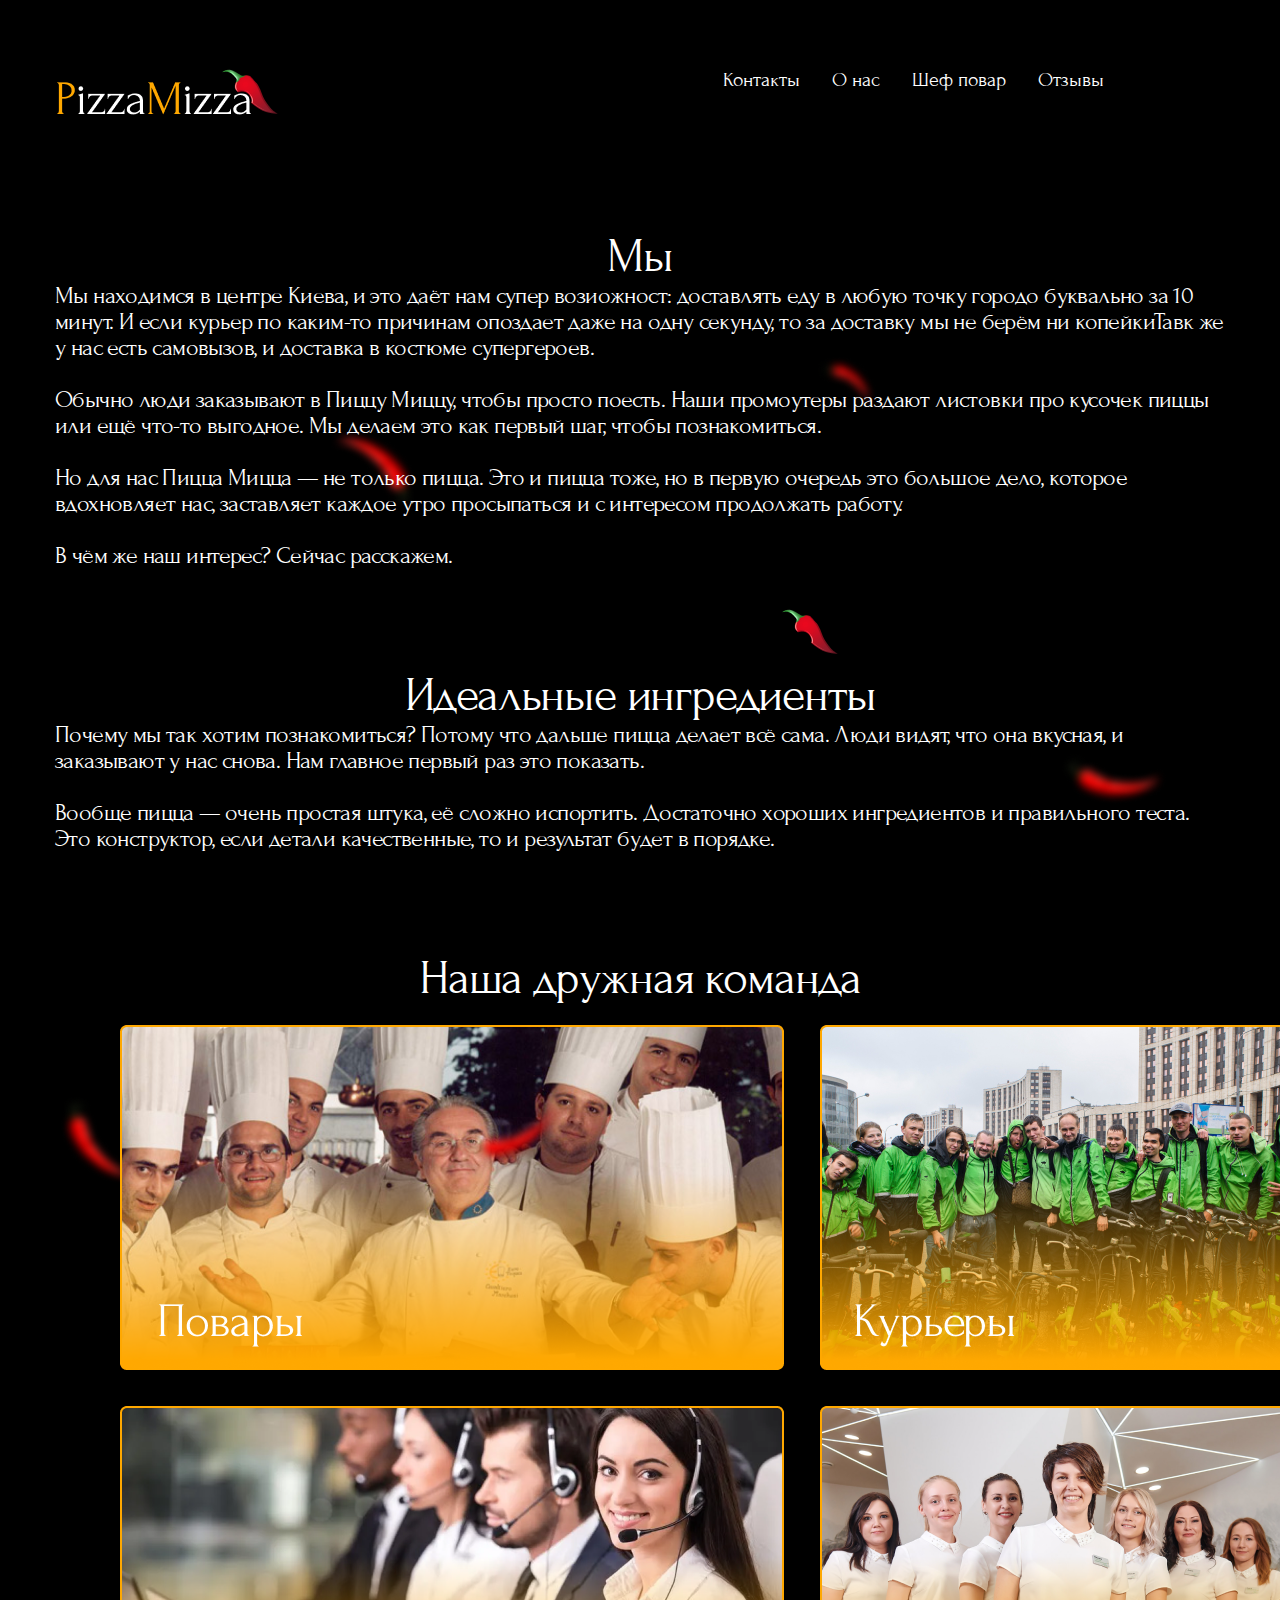
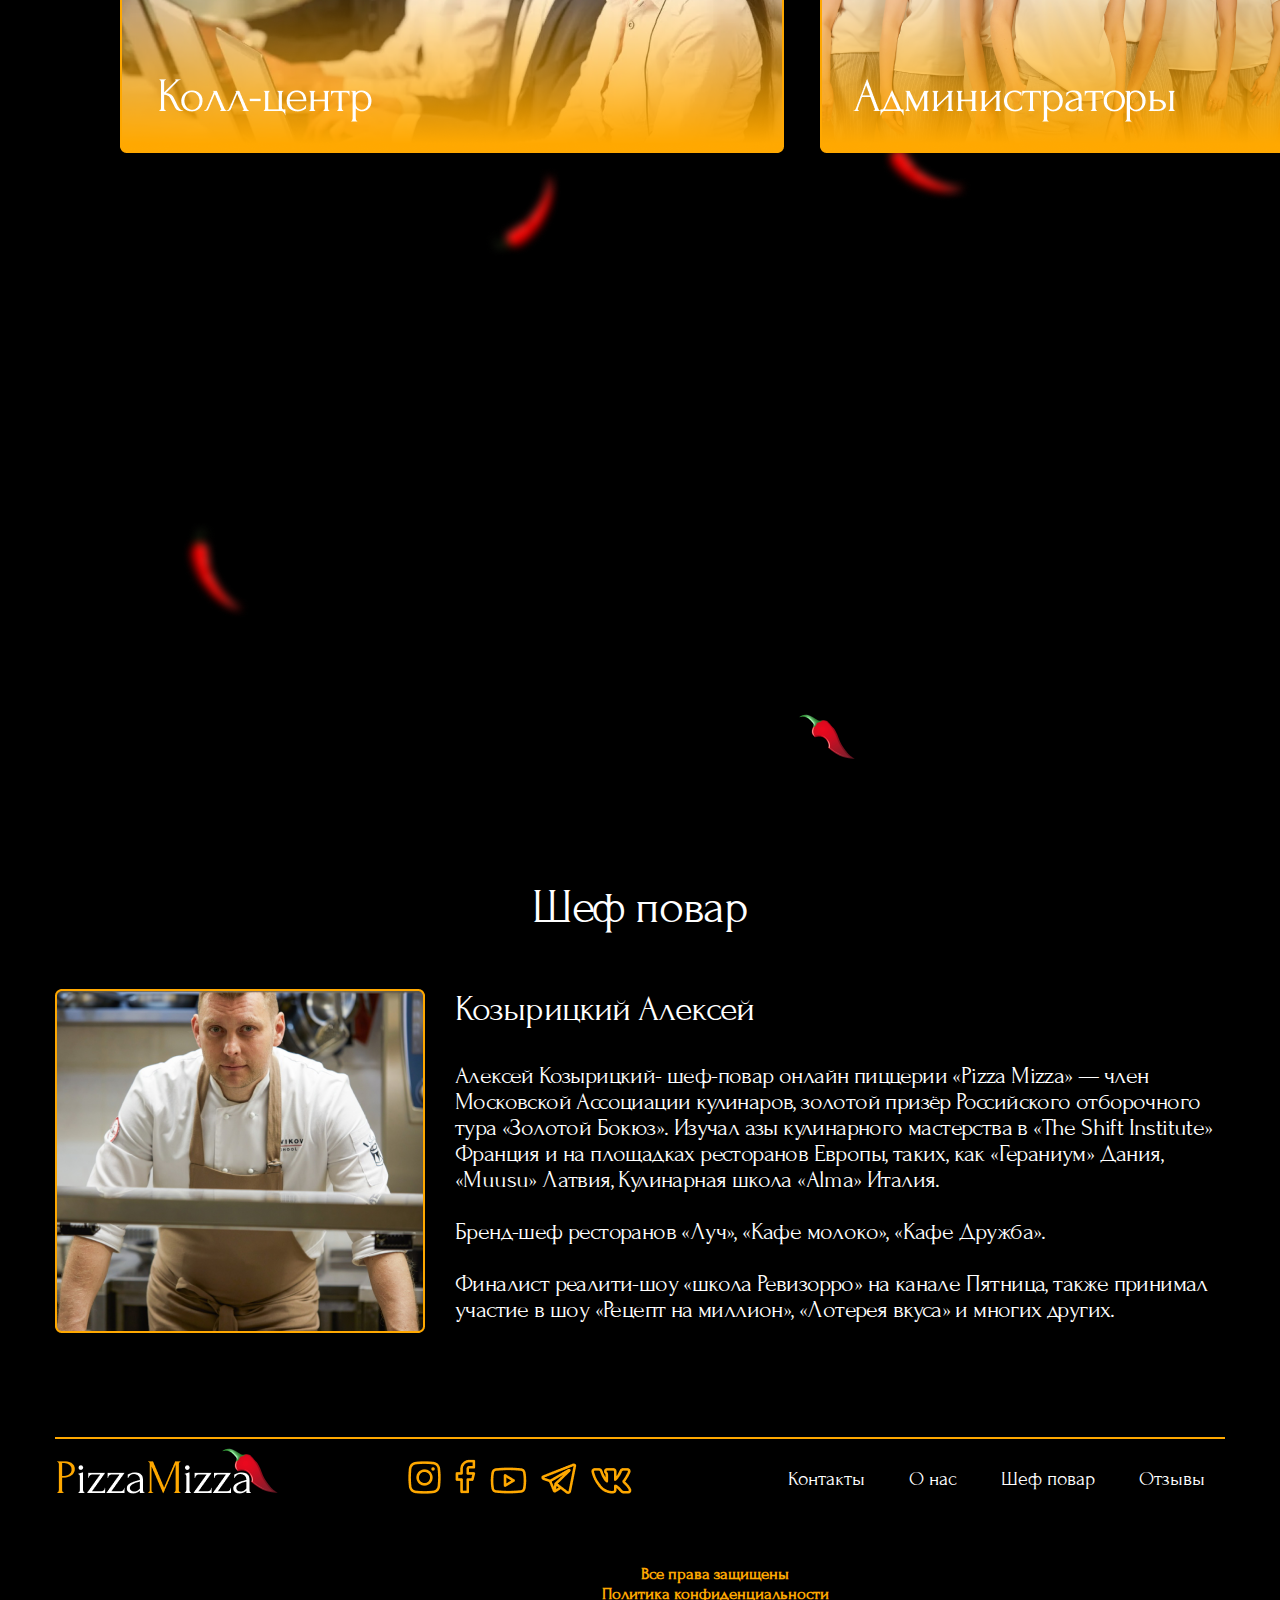
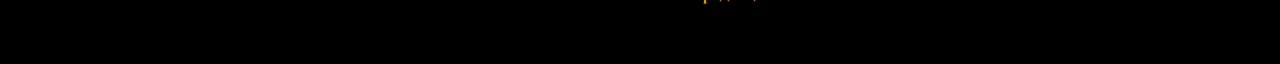
<file: first/index.html>
<!doctype html>
<html lang="en" xmlns="http://www.w3.org/1999/html">
<head>
    <meta charset="UTF-8">
    <meta name="viewport"
          content="width=device-width, user-scalable=no, initial-scale=1.0, maximum-scale=1.0, minimum-scale=1.0">
    <meta http-equiv="X-UA-Compatible" content="ie=edge">
    <link rel="stylesheet" href="./css/style.css">
    <title>About</title>
</head>
<body>
<div class="container">
    <img src="./img/fon.png" alt="" class="img_second">
</div>
<header id="header">
    <div class="container">
        <div class="header_general">
            <div class="header_general__logo">
                <a href="../index.html"><img src="./img/logo.png"></a>
            </div>
            <div class="header_general__navbar">
                <a href="">Контакты</a>
                <a href="">О нас</a>
                <a href="">Шеф повар</a>
                <a href="">Отзывы</a>
            </div>

        </div>
    </div>
</header>
<section id="about">
    <div class="container">
        <div class="about_general">
            <div class="about_general__title">
                <h2>Мы</h2>
                <p>Мы находимся в центре Киева, и это даёт нам супер возиожност: доставлять еду в любую точку городо
                    буквально за 10 минут. И если курьер по каким-то причинам опоздает даже на одну секунду, то за
                    доставку мы не берём ни копейкиТавк же у нас есть самовызов, и доставка в костюме супергероев.<br>
                </p>
                <p><br>Обычно люди заказывают в Пиццу Миццу, чтобы просто поесть. Наши промоутеры раздают листовки про
                    кусочек пиццы или ещё что-то выгодное. Мы делаем это как первый шаг, чтобы познакомиться.<br>

                    <br>Но для нас Пицца Мицца — не только пицца. Это и пицца тоже, но в первую очередь это большое
                    дело, которое вдохновляет нас, заставляет каждое утро просыпаться и с интересом продолжать
                    работу.<br>

                    <br>В чём же наш интерес? Сейчас расскажем.

                </p>
                <h2>Идеальные ингредиенты</h2>
                <p>Почему мы так хотим познакомиться? Потому что дальше пицца делает всё сама. Люди видят, что она
                    вкусная, и заказывают у нас снова. Нам главное первый раз это показать.<br>

                    <br> Вообще пицца — очень простая штука, её сложно испортить. Достаточно хороших ингредиентов и
                    правильного теста. Это конструктор, если детали качественные, то и результат будет в порядке. </p>
                <h2>Наша дружная команда</h2>
                <div class="about_general__team">

                    <div class="about_general__team__img">
                        <img src="./img/повары.png" alt="">
                        <img src="./img/курберы.png" alt="">
                        <div class="img_3"><img src="./img/call.png" alt=""></div>
                            <div class="img_3"><img src="./img/администраторы.png" alt=""></div>
                   </div>
                </div>
                </div>
            <iframe width="560" height="315" src="https://www.youtube.com/embed/cpUmeB2BeiY?start=9" title="YouTube video player" frameborder="0" allow="accelerometer; autoplay; clipboard-write; encrypted-media; gyroscope; picture-in-picture" allowfullscreen></iframe>
            </div>
        </div>
    </div>

</section>
<section id="chef">
    <div class="container">
        <div class="chef_general">
            <h1>Шеф повар</h1>
            <div class="chef_general__alex">
                <div class="chef_general__alex__img">
                    <img src="./img/alex.png" alt="">
                </div>
                <div class="chef_general__alex__title">
                    <h2>Козырицкий Алексей</h2>
                    <p>
                        Алексей Козырицкий- шеф-повар онлайн пиццерии «Pizza Mizza» — член Московской Ассоциации кулинаров, золотой призёр Российского отборочного тура «Золотой Бокюз». Изучал азы кулинарного мастерства в «The Shift Institute» Франция и на площадках ресторанов Европы, таких, как «Гераниум» Дания, «Muusu» Латвия, Кулинарная школа «Alma» Италия.<br>

                       <br> Бренд-шеф ресторанов «Луч», «Кафе молоко», «Кафе Дружба».<br>

                        <br>Финалист реалити-шоу «школа Ревизорро» на канале Пятница, также принимал участие в шоу «Рецепт на миллион», «Лотерея вкуса» и многих других.</p>
                </div>
            </div>
        </div>
    </div>
</section>
<footer id="footer">
    <div class="container">
        <div class="footer">
            <div class="footer_general">
                <div class="footer_general__logo"><img src="./img/logo.png" alt="">
                </div>
                <div class="footer_general__icons">
                    <a href=""><img src="./img/instagram.png" alt=""></a>
                    <a href=""><img src="./img/Facebook.png" alt=""></a>
                    <a href=""><img src="./img/YouTube.png" alt=""></a>
                    <a href=""><img src="./img/telegram.png" alt=""></a>
                    <a href=""><img src="./img/vk.png" alt=""></a>
                </div>
                <div class="footer_general__link">
                    <a href="">Контакты</a>
                    <a href="../first/index.html">О нас</a>
                    <a href="">Шеф повар</a>
                    <a href="">Отзывы</a>
                </div>
            </div>
            <div class="footer__safety">
                <h5>Все права защищены</h5>
                <h5>Политика конфиденциальности</h5>
            </div>
        </div>
    </div>
</footer>
</body>
</html>
</file>
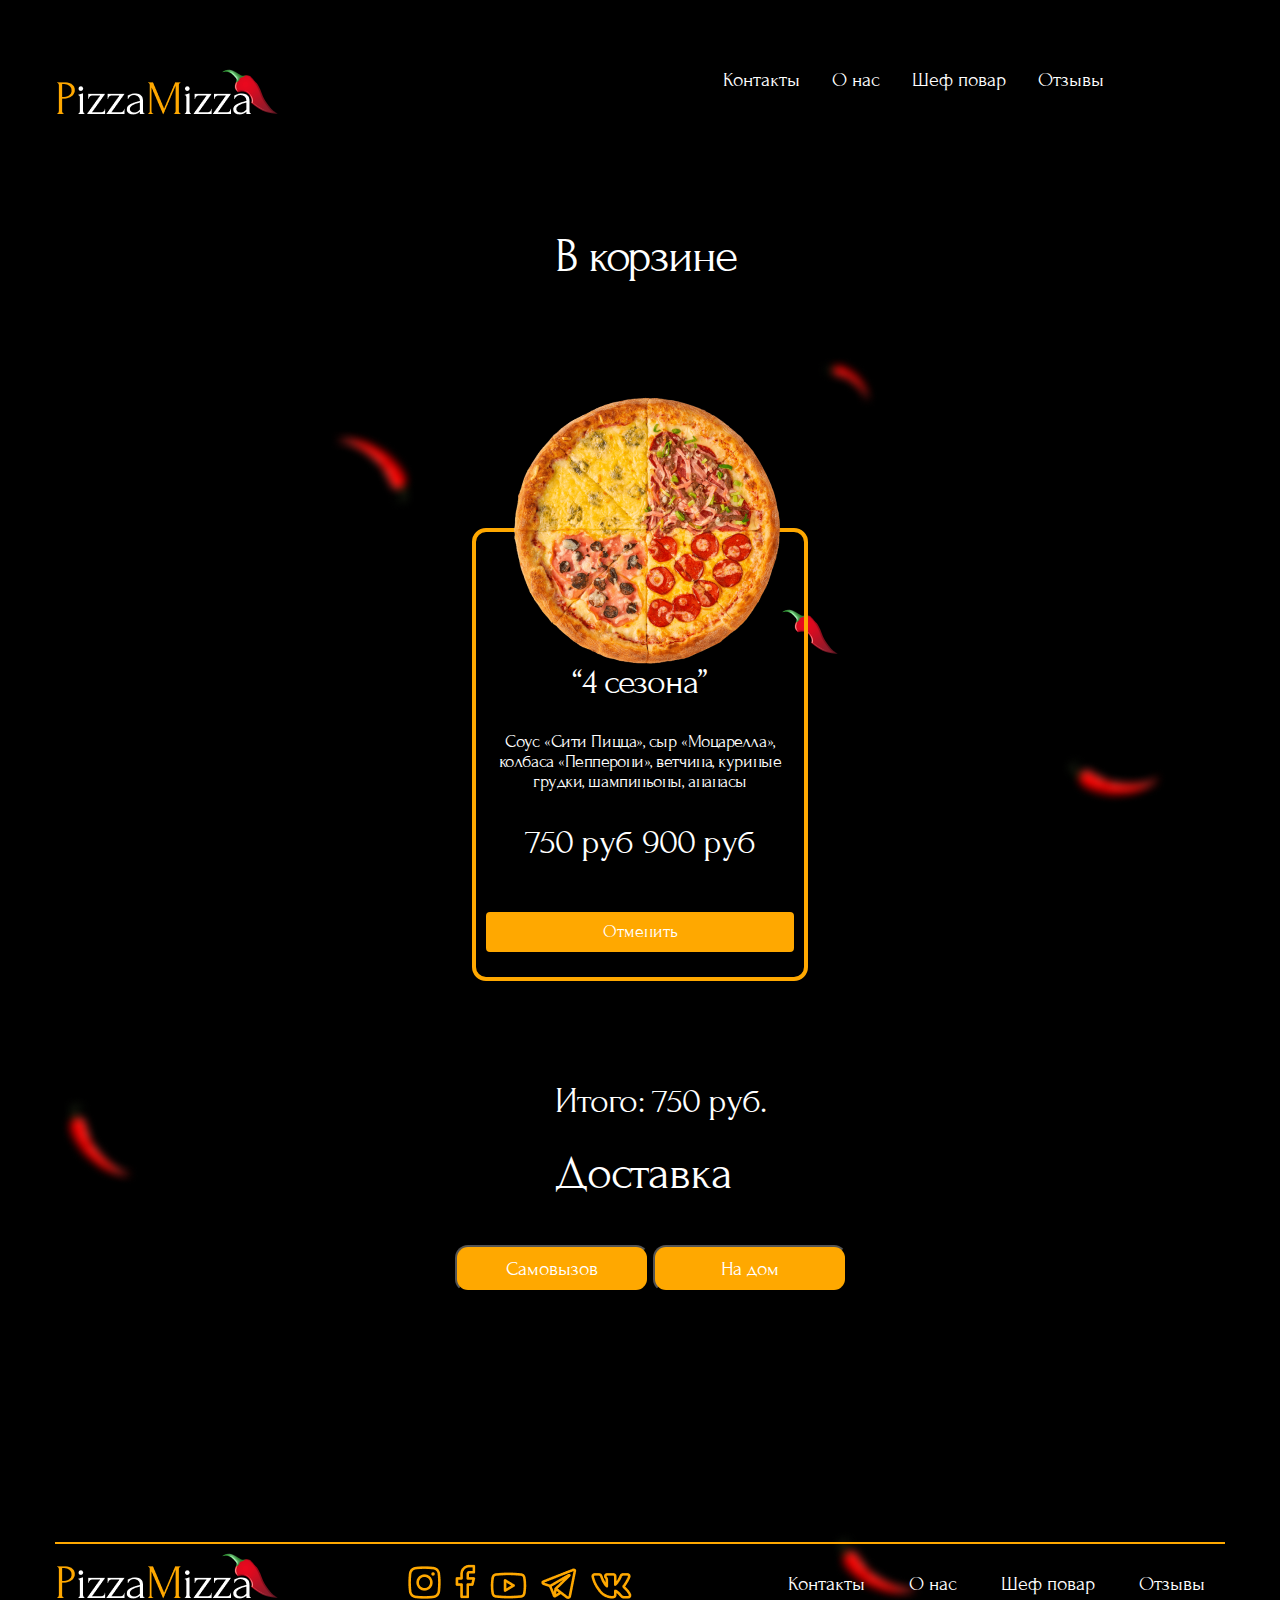
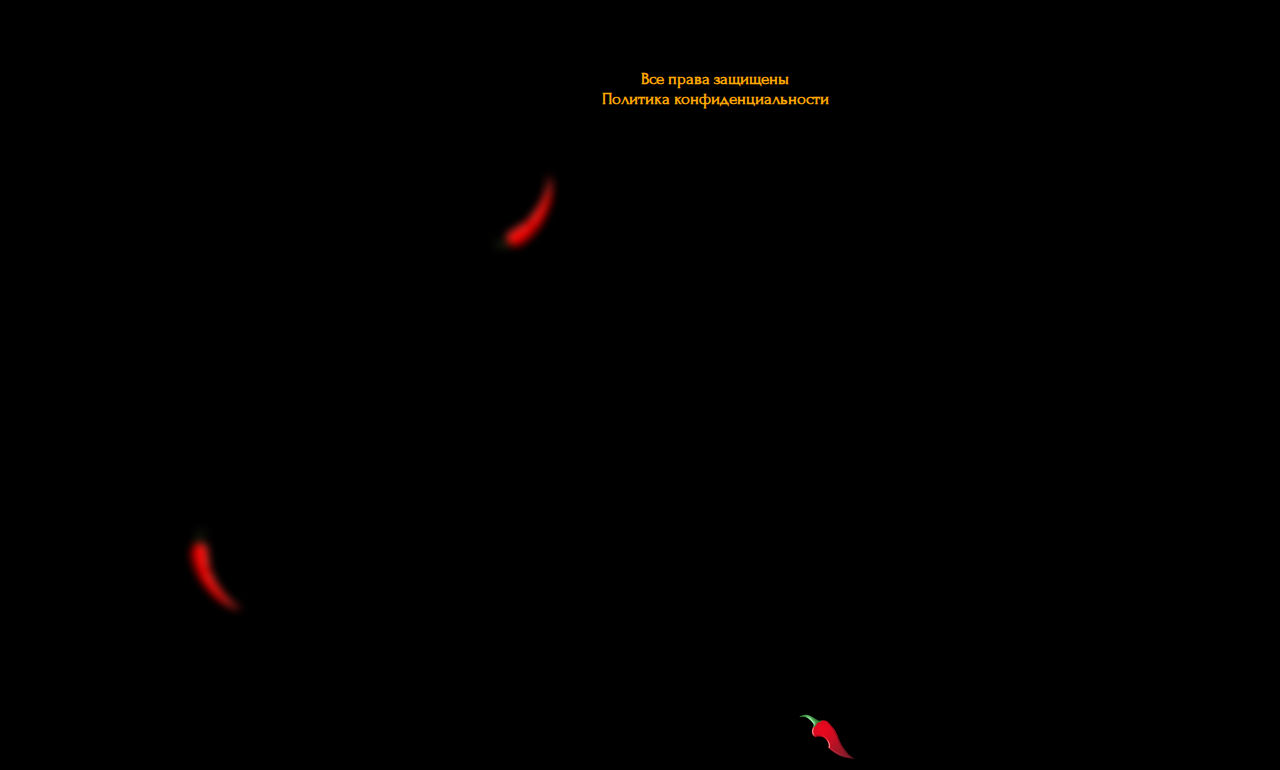
<file: third/index.html>
<!doctype html>
<html lang="en">
<head>
    <meta charset="UTF-8">
    <meta name="viewport"
          content="width=device-width, user-scalable=no, initial-scale=1.0, maximum-scale=1.0, minimum-scale=1.0">
    <meta http-equiv="X-UA-Compatible" content="ie=edge">
    <link rel="stylesheet" href="./css/style.css">
    <title>2я карзина</title>
</head>
<body>
<div class="container">
    <img src="./img/fon.png" alt="" class="img_second">
</div>
<header id="header">
    <div class="container">
        <div class="header_general">
            <div class="header_general__logo">
                <a href="../global/index.html">   <img src="./img/logo.png" alt=""></a>
            </div>
            <div class="header_general__navbar">
                <a href="">Контакты</a>
                <a href="../first/index.html">О нас</a>
                <a href="../first/index.html#chef">Шеф повар</a>
                <a href="">Отзывы</a>
            </div>


        </div>
    </div>
</header>
<section id="menu">
    <div class="container">
        <h2>В корзине</h2>
        <div class="menu_gen">

            <div class="menu_gen__general">
                <div class="menu_gen__general__img1">
                    <img src="./img/pizza.png" alt="">
                </div>
                <div class="menu_gen__general__block">
                    <h1>“4 сезона”</h1>
                    <p>Соус «Сити Пицца», сыр «Моцарелла», колбаса «Пепперони», ветчина, куриные грудки, шампиньоны,
                        ананасы</p>
                    <h1>750 руб 900 руб</h1>
                    <button>Отменить</button>
                </div>
            </div>
        </div>

        <h3>Итого:  750 руб.</h3>
        <h2>Доставка</h2>

        <span> <button>Самовызов</button> <a href="../fourth/index.html"><button>На дом</button></a></span>
    </div>
</section>
<footer id="footer">
    <div class="container">
        <div class="footer">
            <div class="footer_general">
                <div class="footer_general__logo"><img src="./img/logo.png" alt="">
                </div>
                <div class="footer_general__icons">
                    <a href=""><img src="./img/instagram.png" alt=""></a>
                    <a href=""><img src="./img/Facebook.png" alt=""></a>
                    <a href=""><img src="./img/YouTube.png" alt=""></a>
                    <a href=""><img src="./img/telegram.png" alt=""></a>
                    <a href=""><img src="./img/vk.png" alt=""></a>
                </div>
                <div class="footer_general__link">
                    <a href="">Контакты</a>
                    <a href="../first/index.html">О нас</a>
                    <a href="../first/index.html#chef">Шеф повар</a>
                    <a href="">Отзывы</a>
                </div>
            </div>
            <div class="footer__safety">
                <h5>Все права защищены</h5>
                <h5>Политика конфиденциальности</h5>
            </div>
        </div>
    </div>
</footer>
</body>
</html>
</file>
<file: first/css/style.css>
@import url("https://fonts.googleapis.com/css2?family=Forum&family=Lato:wght@300&family=Montserrat:ital,wght@0,200;0,600;1,400&family=Noto+Sans:wght@400;700&family=Roboto+Flex:opsz@8..144&family=Roboto:wght@500&display=swap");
* {
  margin: 0;
  padding: 0;
  box-sizing: border-box;
}

.container {
  width: 1170px;
  margin: 0 auto;
}

body {
  background: #000000;
  font-family: "Forum", sans-serif;
}

a {
  text-decoration: none;
}

.img_second {
  position: absolute;
  z-index: -200;
}

#header .header_general {
  display: flex;
  justify-content: space-between;
}
#header .header_general__logo {
  margin-top: 60px;
}
#header .header_general__navbar {
  margin: 70px 0 0 640px;
  position: absolute;
  z-index: 10;
}
#header .header_general__navbar a {
  font-family: "Forum", sans-serif;
  font-style: normal;
  font-weight: 400;
  font-size: 20px;
  line-height: 20px;
  color: #FFFFFF;
  margin-left: 28px;
}

.about_general__title h2 {
  font-weight: 400;
  font-size: 48px;
  line-height: 53px;
  letter-spacing: -0.025em;
  color: #FFFFFF;
  text-align: center;
  margin-top: 100px;
}
.about_general__title p {
  font-weight: 400;
  font-size: 24px;
  line-height: 26px;
  letter-spacing: -0.025em;
  color: #FFFFFF;
}
.about_general__team__img {
  width: 1300px;
  display: flex;
  justify-content: center;
  flex-wrap: wrap;
}
.about_general__team__img img {
  margin: 18px;
}
.about_general iframe {
  width: 958px;
  height: 458px;
  margin-left: 200px;
}

#chef .chef_general {
  text-align: center;
}
#chef .chef_general h1 {
  font-weight: 400;
  font-size: 48px;
  line-height: 53px;
  letter-spacing: -0.025em;
  margin: 180px 0 55px 0;
  color: #FFFFFF;
}
#chef .chef_general__alex {
  display: flex;
  justify-content: center;
  margin-bottom: 100px;
}
#chef .chef_general__alex__title {
  margin-left: 30px;
  text-align: left;
}
#chef .chef_general__alex__title h2 {
  font-weight: 400;
  font-size: 36px;
  line-height: 40px;
  letter-spacing: -0.025em;
  margin-bottom: 34px;
  color: #FFFFFF;
}
#chef .chef_general__alex__title p {
  font-weight: 400;
  font-size: 24px;
  line-height: 26px;
  letter-spacing: -0.025em;
  color: #FFFFFF;
}

#footer .footer {
  border-top: 2px solid #FFA800;
}
#footer .footer_general {
  display: flex;
  justify-content: space-between;
}
#footer .footer_general__icons {
  margin-top: 20px;
}
#footer .footer_general__icons a {
  margin: 10px 10px 0 0;
}
#footer .footer_general__link {
  margin-top: 30px;
}
#footer .footer_general__link a {
  font-weight: 400;
  font-size: 20px;
  line-height: 20px;
  color: #FFFFFF;
  margin: 10px 20px;
}
#footer .footer__safety {
  height: 100px;
  text-align: center;
  font-weight: 400;
  font-size: 20px;
  line-height: 20px;
  color: #FFA800;
  margin: 55px 0 0 150px;
}

/*# sourceMappingURL=style.css.map */
</file>
<file: third/css/style.css>
@import url("https://fonts.googleapis.com/css2?family=Forum&family=Lato:wght@300&family=Montserrat:ital,wght@0,200;0,600;1,400&family=Noto+Sans:wght@400;700&family=Roboto+Flex:opsz@8..144&family=Roboto:wght@500&display=swap");
* {
  margin: 0;
  padding: 0;
  box-sizing: border-box;
}

.container {
  width: 1170px;
  margin: 0 auto;
}

body {
  background: #000000;
  font-family: "Forum", sans-serif;
}

a {
  text-decoration: none;
}

.img_second {
  position: absolute;
  z-index: -200;
}

#header .header_general {
  display: flex;
  justify-content: space-between;
}
#header .header_general__logo {
  margin-top: 60px;
}
#header .header_general__navbar {
  margin: 70px 0 0 640px;
  position: absolute;
  z-index: 10;
}
#header .header_general__navbar a {
  font-family: "Forum", sans-serif;
  font-style: normal;
  font-weight: 400;
  font-size: 20px;
  line-height: 20px;
  color: #FFFFFF;
  margin-left: 28px;
}

#menu {
  margin-bottom: 250px;
}
#menu h2 {
  font-weight: 400;
  font-size: 48px;
  line-height: 53px;
  letter-spacing: -0.025em;
  color: #FFFFFF;
  margin: 100px 0 45px 500px;
}
#menu h3 {
  font-weight: 400;
  font-size: 36px;
  line-height: 40px;
  letter-spacing: -0.025em;
  margin: 100px 0 -74px 500px;
  color: #FFFFFF;
}
#menu button {
  width: 194px;
  height: 47px;
  font-family: "Forum", sans-serif;
  color: #FFFFFF;
  font-weight: 400;
  font-size: 20px;
  line-height: 20px;
  background: #FFA800;
  border-radius: 13px;
}
#menu button:hover{
  color:#FFA800 ;
  background: transparent;
  border: 1px solid #FFA800;
}
#menu span {
  margin: 45px 0 0 400px;
}
#menu .menu_gen {
  display: flex;
  justify-content: center;
  text-align: center;
}
#menu .menu_gen__general {
  display: flex;
  flex-direction: column;
  align-items: center;
  width: 336px;
  height: 453px;
  border: 4px solid #FFA800;
  border-radius: 14px;
  margin: 200px 0 0 0;
}
#menu .menu_gen__general__img1 {
  position: absolute;
  width: 330px;
  height: 350px;
  margin-top: -150px;
}
#menu .menu_gen__general__img {
  position: absolute;
  width: 280px;
  height: 350px;
  margin-top: -140px;
}
#menu .menu_gen__general__block {
  margin-top: 100px;
  text-align: center;
}
#menu .menu_gen__general__block h1 {
  font-weight: 400;
  font-size: 36px;
  line-height: 40px;
  letter-spacing: -0.025em;
  color: #FFFFFF;
  margin: 30px 0;
}
#menu .menu_gen__general__block p {
  font-weight: 400;
  font-size: 18px;
  line-height: 20px;
  text-align: center;
  letter-spacing: -0.025em;
  color: #FFFFFF;
  margin: 15px 0;
}
#menu .menu_gen__general__block button {
  font-family: "Forum", sans-serif;
  width: 308px;
  height: 40px;
  background: #FFA800;
  border: 3px solid #FFA800;
  border-radius: 4px;
  color: #FFFFFF;
  font-size: 18px;
  line-height: 20px;
  margin: 20px 0;
}
#menu .menu_gen__general__block button:hover {
  color:#FFA800 ;
  background: transparent;
  border: 1px solid #FFA800;
}
#footer .footer {
  border-top: 2px solid #FFA800;
}
#footer .footer_general {
  display: flex;
  justify-content: space-between;
}
#footer .footer_general__icons {
  margin-top: 20px;
}
#footer .footer_general__icons a {
  margin: 10px 10px 0 0;
}
#footer .footer_general__link {
  margin-top: 30px;
}
#footer .footer_general__link a {
  font-weight: 400;
  font-size: 20px;
  line-height: 20px;
  color: #FFFFFF;
  margin: 10px 20px;
}
#footer .footer__safety {
  height: 100px;
  text-align: center;
  font-weight: 400;
  font-size: 20px;
  line-height: 20px;
  color: #FFA800;
  margin: 55px 0 0 150px;
}

/*# sourceMappingURL=style.css.map */
</file>
